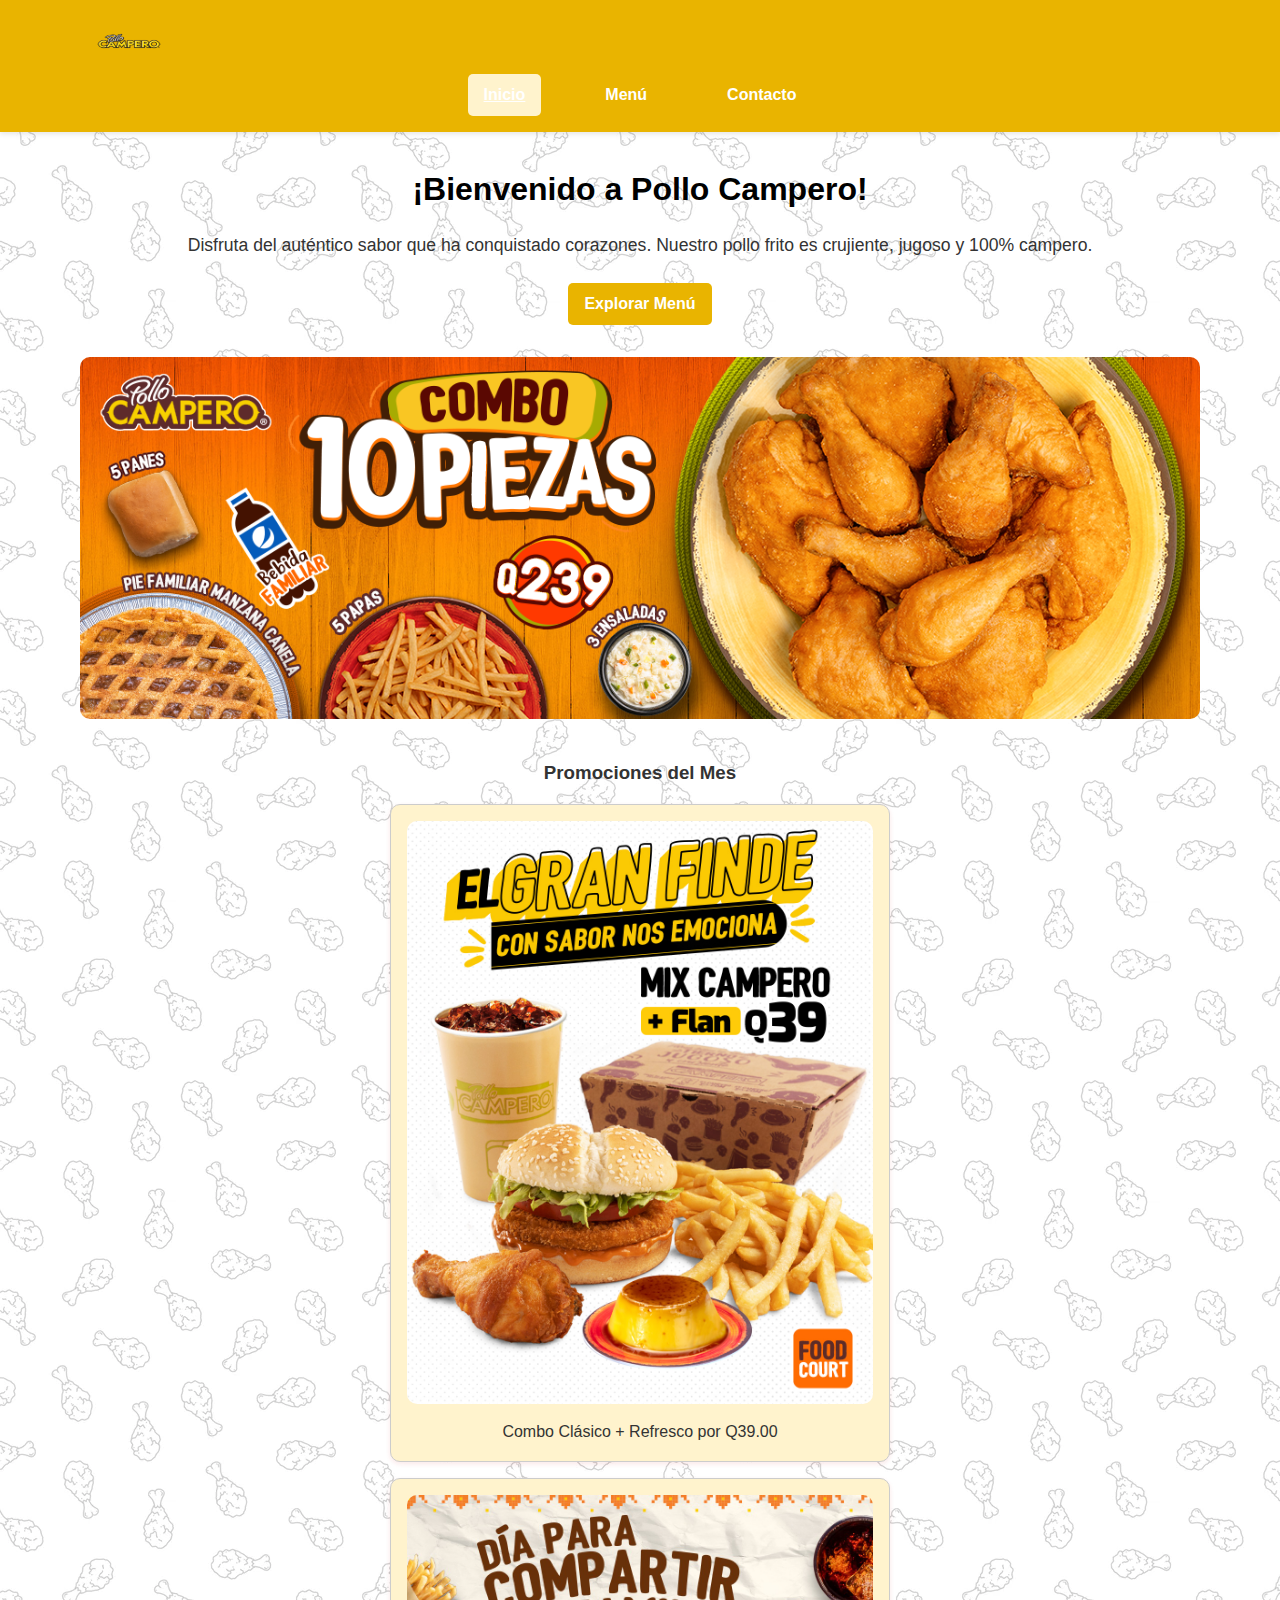
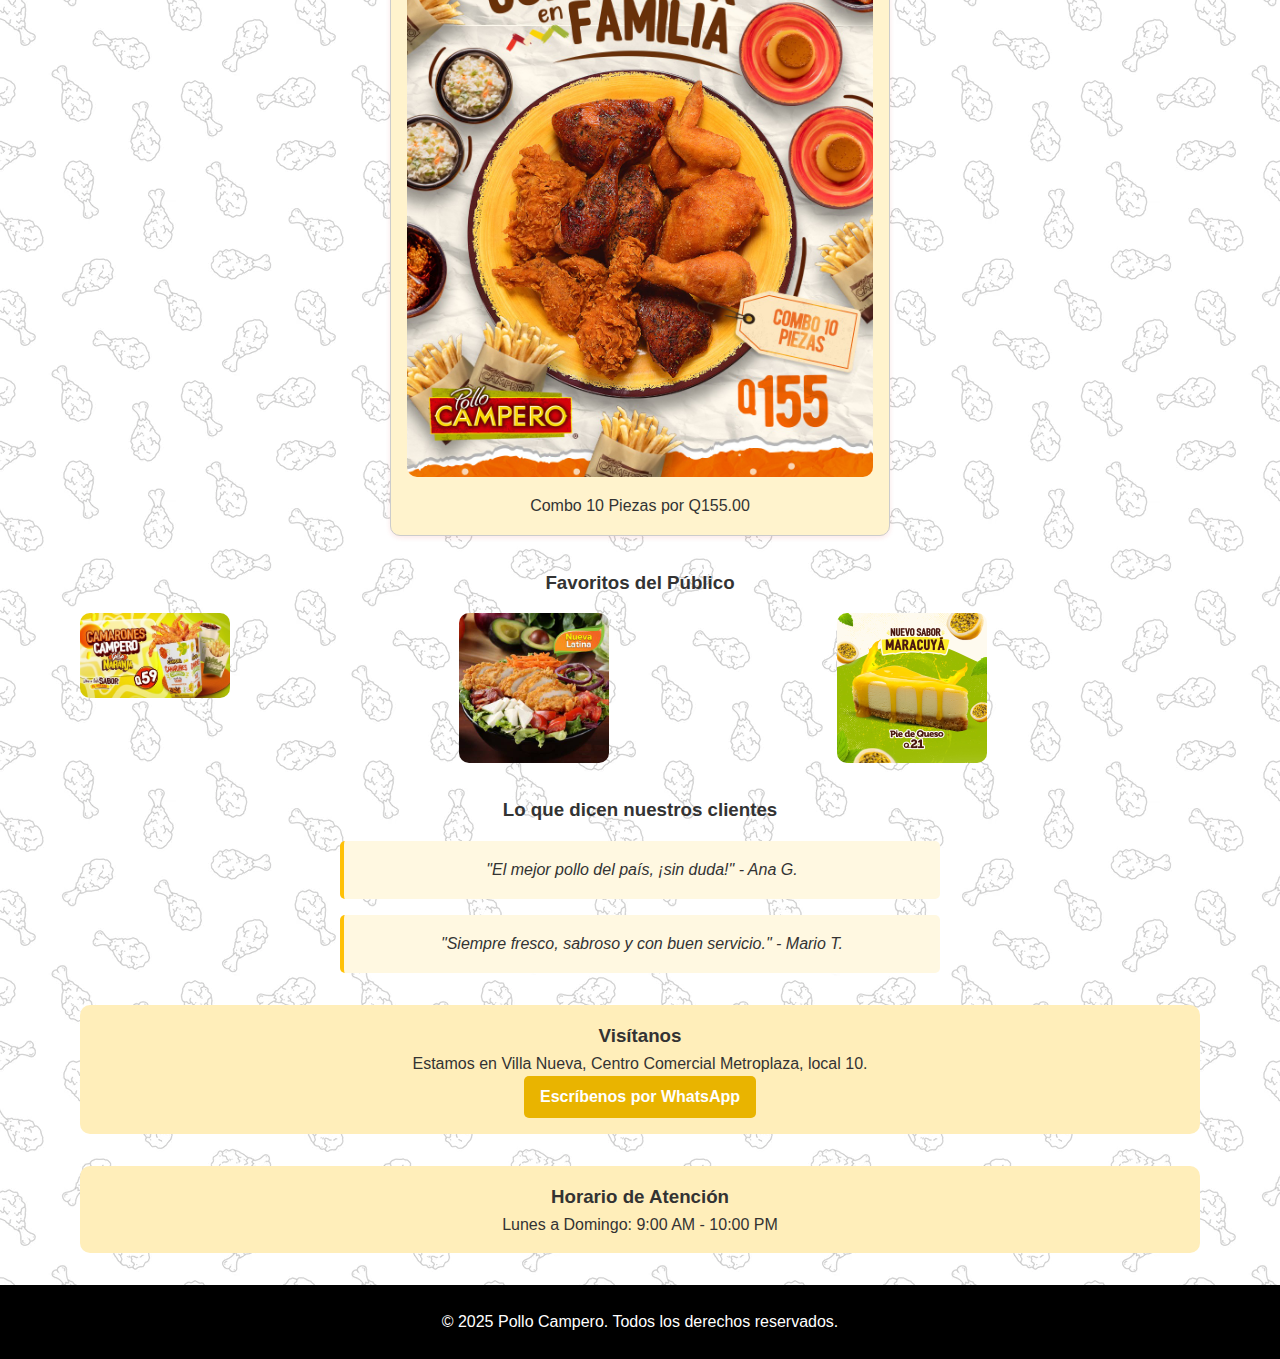
<file: index.html>
<!DOCTYPE html>
<html lang="es">
<head>
  <meta charset="UTF-8" />
  <meta name="viewport" content="width=device-width, initial-scale=1" />
  <title>Pollo Campero | Inicio</title>
  <link rel="stylesheet" href="estilos.css" />
  <style>
    /* Estilos generales */
    body {
      margin: 0;
      padding: 0;
      font-family: 'Segoe UI', sans-serif;
      background-color: #f9f9f9;
      color: #333;
    }

    .header {
      background-color: #e9b400;
      color: white;
      padding: 1rem;
    }

    .container {
      max-width: 1200px;
      margin: 0 auto;
      padding: 0 1rem;
    }

    .logo-nombre {
      display: flex;
      align-items: center;
      justify-content: space-between;
    }

    .logo-img {
      height: 50px;
    }

    .nav {
      display: flex;
      gap: 1rem;
    }

    .nav a {
      color: white;
      text-decoration: none;
      font-weight: bold;
    }

    .nav a.activo {
      text-decoration: underline;
    }

    .main {
      margin: 2rem auto;
    }

    .galeria-grid {
      display: grid;
      grid-template-columns: repeat(auto-fit, minmax(150px, 1fr));
      gap: 1rem;
    }

    .promo-card {
      border: 1px solid #ccc;
      border-radius: 8px;
      overflow: hidden;
      box-shadow: 2px 2px 8px rgba(0, 0, 0, 0.1);
      text-align: center;
      background-color: #fff;
      padding: 1rem;
    }

    .promo-card img {
      width: 100%;
      height: auto;
    }

    .btn {
      display: inline-block;
      background-color: #e9b400;
      color: white;
      padding: 0.5rem 1rem;
      text-decoration: none;
      border-radius: 5px;
      font-weight: bold;
      text-align: center;
    }

    footer {
      background-color: #333;
      color: white;
      text-align: center;
      padding: 1rem;
    }

    footer p {
      margin: 0.5rem 0;
    }

    /* Estilos responsivos */
    @media (max-width: 768px) {
      .logo-nombre {
        flex-direction: column;
        align-items: center;
        text-align: center;
      }

      .nav {
        flex-direction: column;
        align-items: center;
        gap: 0.5rem;
      }

      .promo-card {
        padding: 0.5rem;
      }

      .galeria-grid {
        grid-template-columns: repeat(auto-fit, minmax(120px, 1fr));
      }

      .ubicacion a.btn {
        display: block;
        margin-top: 1rem;
      }
    }
  </style>
</head>
<body>
  <!-- Encabezado -->
  <header class="header">
    <div class="container logo-nombre">
      <img src="logo.png" alt="Logo Pollo Campero" class="logo-img" />
     
    </div>
    <nav class="nav">
      <a href="index.html" class="activo">Inicio</a>
      <a href="menu.html">Menú</a>
      <a href="contacto.html">Contacto</a>
    </nav>
  </header>

  <!-- Contenido principal -->
  <main class="main container">

    <!-- Bienvenida -->
    <section class="bienvenida">
      <h2>¡Bienvenido a Pollo Campero!</h2>
      <p>Disfruta del auténtico sabor que ha conquistado corazones. Nuestro pollo frito es crujiente, jugoso y 100% campero.</p>
      <a href="menu.html" class="btn">Explorar Menú</a>
    </section>

    <!-- Imagen destacada -->
    <section class="imagen-destacada">
      <img src="pollo1.png" alt="Delicioso pollo frito de Pollo Campero" />
    </section>

    <!-- Promociones -->
    <section class="promociones">
      <h3>Promociones del Mes</h3>
      <div class="promo-card">
        <img src="promo1.jpg" alt="Combo campero con bebida" />
        <p>Combo Clásico + Refresco por Q39.00</p>
      </div>
      <div class="promo-card">
        <img src="promo2.jpg" alt="Alitas campero" />
        <p>Combo 10 Piezas por Q155.00</p>
      </div>
    </section>

    <!-- Galería -->
    <section class="galeria">
      <h3>Favoritos del Público</h3>
      <div class="galeria-grid">
        <img src="pollo2.jpg" alt="Alitas Campero" />
        <img src="ensalada.jpg" alt="Ensalada fresca" />
        <img src="postre.jpg" alt="Postre campero" />
      </div>
    </section>

    <!-- Testimonios -->
    <section class="testimonios">
      <h3>Lo que dicen nuestros clientes</h3>
      <blockquote>"El mejor pollo del país, ¡sin duda!" - Ana G.</blockquote>
      <blockquote>"Siempre fresco, sabroso y con buen servicio." - Mario T.</blockquote>
    </section>

    <!-- Ubicación -->
    <section class="ubicacion">
      <h3>Visítanos</h3>
      <p>Estamos en Villa Nueva, Centro Comercial Metroplaza, local 10.</p>
      <a href="https://wa.me/50212345678" class="btn">Escríbenos por WhatsApp</a>
    </section>

    <!-- Horario -->
    <section class="horario">
      <h3>Horario de Atención</h3>
      <p>Lunes a Domingo: 9:00 AM - 10:00 PM</p>
    </section>

  </main>

  <!-- Pie de página -->
  <footer class="footer">
    <div class="container">
      <p>&copy; 2025 Pollo Campero. Todos los derechos reservados.</p>
    </div>
  </footer>
</body>
</html>
</file>
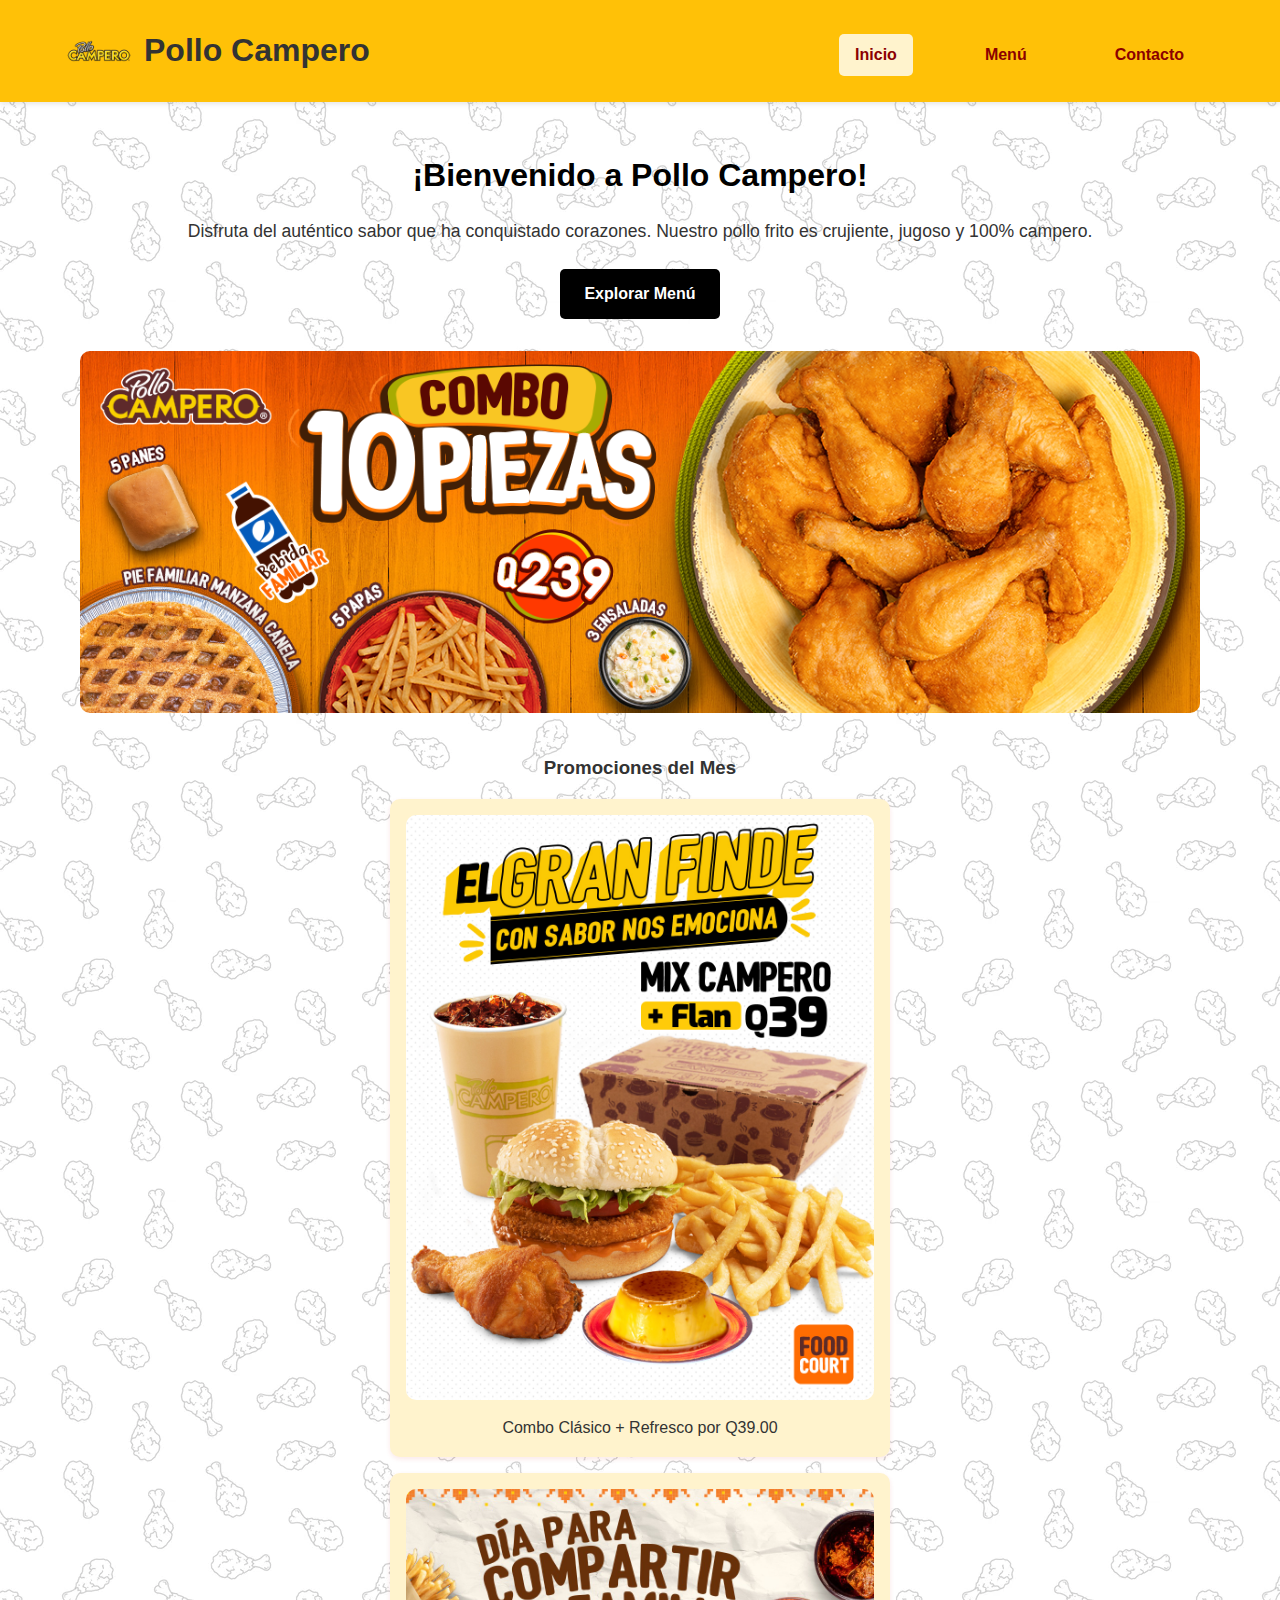
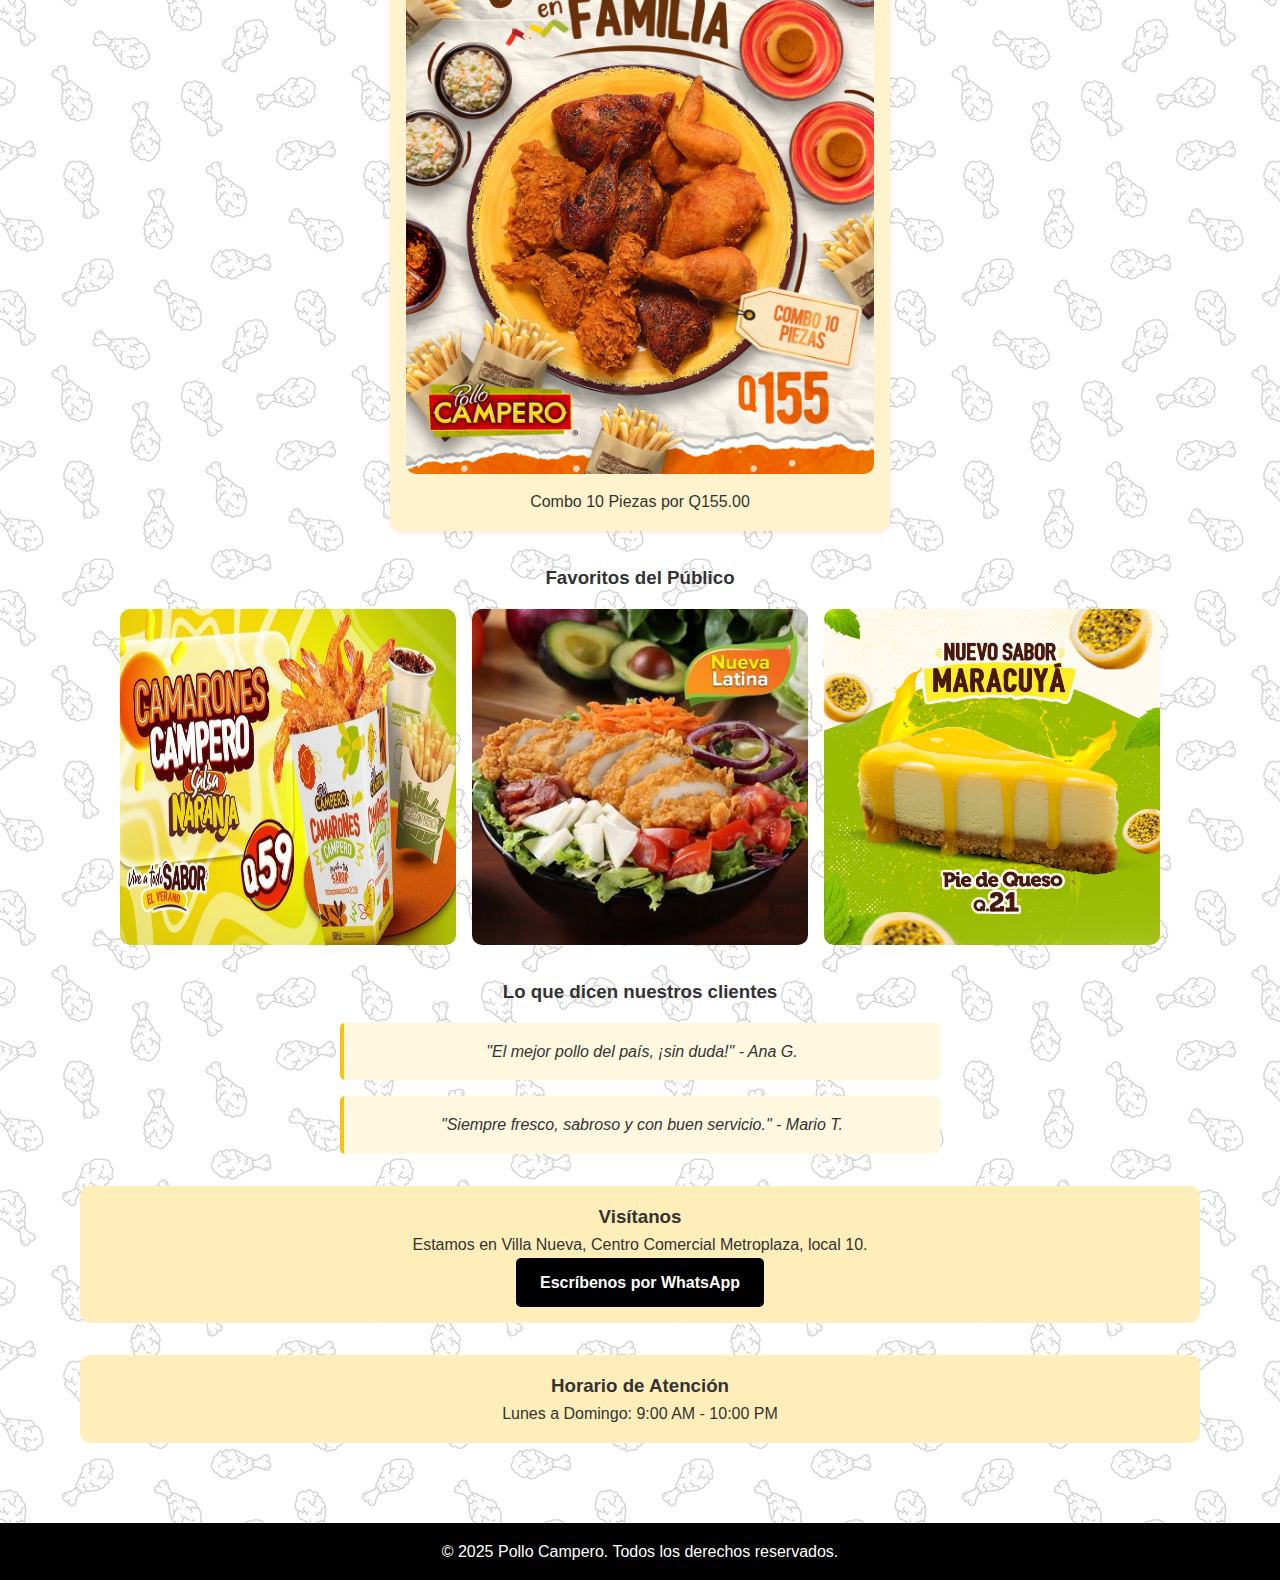
<file: Campero/index.html>
<!DOCTYPE html>
<html lang="es">
<head>
  <meta charset="UTF-8" />
  <meta name="viewport" content="width=device-width, initial-scale=1" />
  <title>Pollo Campero | Inicio</title>
  <link rel="stylesheet" href="estilos.css" />
</head>
<body>
  <!-- Encabezado -->
  <header class="header">
    <div class="container header-content">
      <div class="logo-nombre">
        <img src="logo.png" alt="Logo Pollo Campero" class="logo-img" />
        <h1>Pollo Campero</h1>
      </div>
      <nav class="nav">
        <a href="index.html" class="activo">Inicio</a>
        <a href="menu.html">Menú</a>
        <a href="contacto.html">Contacto</a>
      </nav>
    </div>
  </header>

  <!-- Contenido principal -->
  <main class="main container">

    <!-- Bienvenida -->
    <section class="bienvenida">
      <h2>¡Bienvenido a Pollo Campero!</h2>
      <p>Disfruta del auténtico sabor que ha conquistado corazones. Nuestro pollo frito es crujiente, jugoso y 100% campero.</p>
      <a href="menu.html" class="btn">Explorar Menú</a>
    </section>

    <!-- Imagen destacada -->
    <section class="imagen-destacada">
      <img src="pollo1.png" alt="Delicioso pollo frito de Pollo Campero" />
    </section>

    <!-- Promociones -->
    <section class="promociones">
      <h3>Promociones del Mes</h3>
      <div class="promo-card">
        <img src="promo1.jpg" alt="Combo campero con bebida" />
        <p>Combo Clásico + Refresco por Q39.00</p>
      </div>
      <div class="promo-card">
        <img src="promo2.jpg" alt="Alitas campero" />
        <p>Combo 10 Piezas por Q155.00</p>
      </div>
    </section>

    <!-- Galería -->
    <section class="galeria">
      <h3>Favoritos del Público</h3>
      <div class="galeria-grid">
        <img src="pollo2.jpg" alt="Alitas Campero" />
        <img src="ensalada.jpg" alt="Ensalada fresca" />
        <img src="postre.jpg" alt="Postre campero" />
      </div>
    </section>

    <!-- Testimonios -->
    <section class="testimonios">
      <h3>Lo que dicen nuestros clientes</h3>
      <blockquote>"El mejor pollo del país, ¡sin duda!" - Ana G.</blockquote>
      <blockquote>"Siempre fresco, sabroso y con buen servicio." - Mario T.</blockquote>
    </section>

    <!-- Ubicación -->
    <section class="ubicacion">
      <h3>Visítanos</h3>
      <p>Estamos en Villa Nueva, Centro Comercial Metroplaza, local 10.</p>
      <a href="https://wa.me/50212345678" class="btn">Escríbenos por WhatsApp</a>
    </section>

    <!-- Horario -->
    <section class="horario">
      <h3>Horario de Atención</h3>
      <p>Lunes a Domingo: 9:00 AM - 10:00 PM</p>
    </section>

  </main>

  <!-- Pie de página -->
  <footer class="footer">
    <div class="container">
      <p>&copy; 2025 Pollo Campero. Todos los derechos reservados.</p>
    </div>
  </footer>
</body>
</html>
</file>
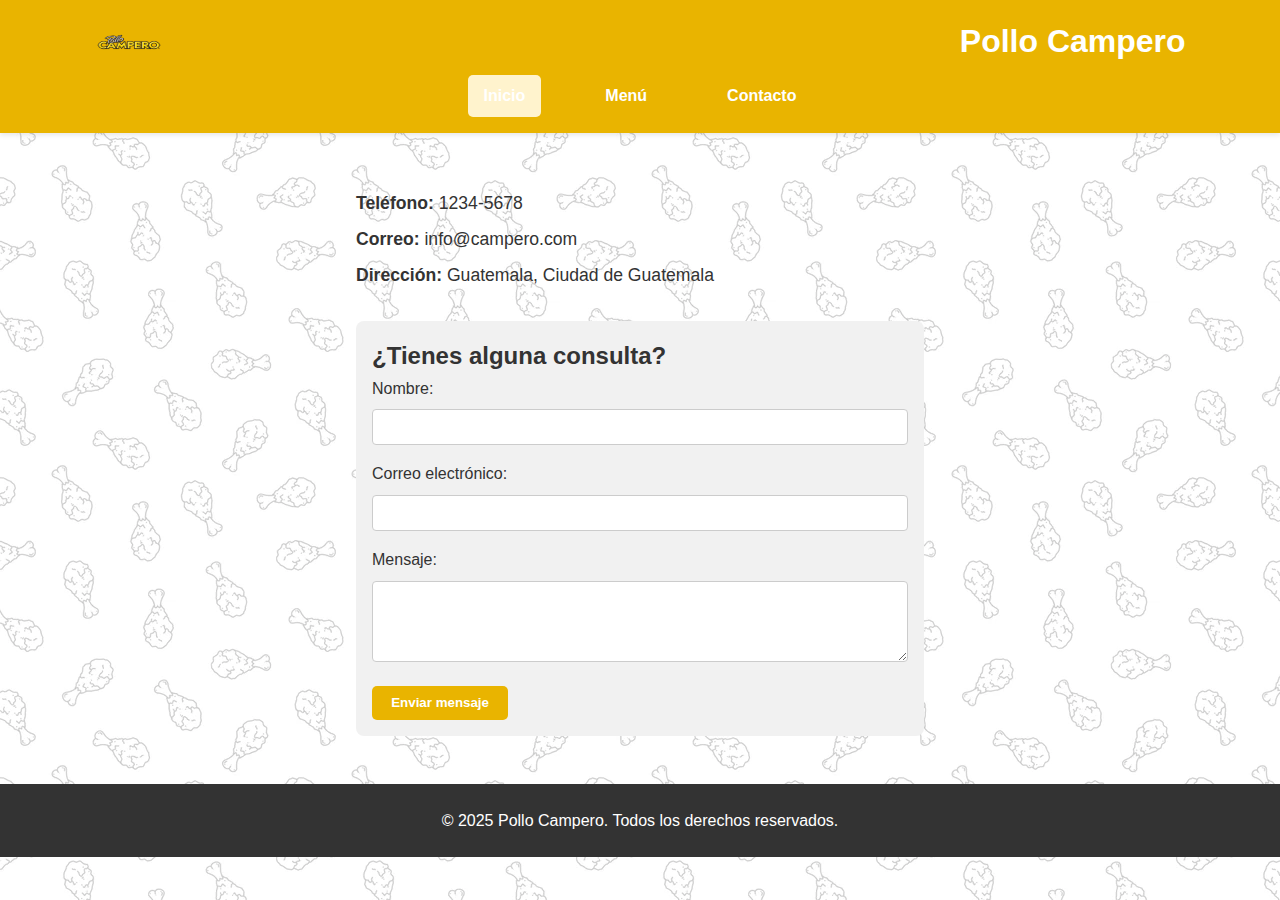
<file: contacto.html>
<!DOCTYPE html>
<html lang="es">
<head>
  <meta charset="UTF-8">
  <meta name="viewport" content="width=device-width, initial-scale=1">
  <title>Contacto - Pollo Campero</title>
  <link rel="stylesheet" href="estilos.css">
  <style>
    body {
      margin: 0;
      padding: 0;
      font-family: 'Segoe UI', sans-serif;
      background-color: #f9f9f9;
      color: #333;
    }

    .header {
      background-color: #e9b400;
      color: white;
      padding: 1rem;
    }

    .container {
      max-width: 1200px;
      margin: 0 auto;
      padding: 0 1rem;
    }

    .logo-nombre {
      display: flex;
      align-items: center;
      justify-content: space-between;
    }

    .logo-img {
      height: 50px;
    }

    .nav {
      display: flex;
      gap: 1rem;
    }

    .nav a {
      color: white;
      text-decoration: none;
      font-weight: bold;
    }

    main {
      max-width: 600px;
      margin: 2rem auto;
      padding: 1rem;
    }

    .info-contacto p {
      font-size: 1.1rem;
      margin: 0.5rem 0;
    }

    .formulario-contacto {
      margin-top: 2rem;
      background: #f1f1f1;
      padding: 1rem;
      border-radius: 8px;
    }

    .formulario-contacto input,
    .formulario-contacto textarea {
      width: 100%;
      padding: 0.6rem;
      margin-top: 0.5rem;
      margin-bottom: 1rem;
      border: 1px solid #ccc;
      border-radius: 4px;
    }

    .formulario-contacto button {
      background-color: #e9b400;
      color: white;
      padding: 0.6rem 1.2rem;
      border: none;
      border-radius: 5px;
      font-weight: bold;
      cursor: pointer;
    }

    footer {
      background-color: #333;
      color: white;
      text-align: center;
      padding: 1rem;
    }

    footer p {
      margin: 0.5rem 0;
    }

    /* Estilos responsivos */
    @media (max-width: 768px) {
      .logo-nombre {
        flex-direction: column;
        align-items: center;
        text-align: center;
      }

      .nav {
        flex-direction: column;
        align-items: center;
        gap: 0.5rem;
      }

      main {
        padding: 1rem;
      }

      .formulario-contacto {
        padding: 0.8rem;
      }
    }

    @media (max-width: 480px) {
      .logo-img {
        height: 40px; /* Ajustar tamaño del logo en pantallas pequeñas */
      }

      .formulario-contacto input,
      .formulario-contacto textarea {
        font-size: 0.9rem; /* Reducir tamaño de fuente */
      }

      .formulario-contacto button {
        font-size: 0.9rem;
        padding: 0.5rem 1rem;
      }
    }
  </style>
</head>
<body>

  <header class="header">
    <div class="container logo-nombre">
      <img src="logo.png" alt="Logo Pollo Campero" class="logo-img" />
      <h1>Pollo Campero</h1>
    </div>
    <nav class="nav">
      <a href="index.html" class="activo">Inicio</a>
      <a href="menu.html">Menú</a>
      <a href="contacto.html">Contacto</a>
    </nav>
  </header>

  <main>
    <section class="info-contacto">
      <p><strong>Teléfono:</strong> 1234-5678</p>
      <p><strong>Correo:</strong> info@campero.com</p>
      <p><strong>Dirección:</strong> Guatemala, Ciudad de Guatemala</p>
    </section>

    <section class="formulario-contacto">
      <h2>¿Tienes alguna consulta?</h2>
      <form onsubmit="enviarFormulario(event)">
        <label for="nombre">Nombre:</label>
        <input type="text" id="nombre" required>

        <label for="email">Correo electrónico:</label>
        <input type="email" id="email" required>

        <label for="mensaje">Mensaje:</label>
        <textarea id="mensaje" rows="4" required></textarea>

        <button type="submit">Enviar mensaje</button>
      </form>
    </section>
  </main>

  <footer>
    <p>&copy; 2025 Pollo Campero. Todos los derechos reservados.</p>
  </footer>

  <script>
    function enviarFormulario(event) {
      event.preventDefault();
      const nombre = document.getElementById("nombre").value;
      alert(`¡Gracias, ${nombre}! Hemos recibido tu mensaje y te contactaremos pronto.`);
      document.querySelector("form").reset();
    }
  </script>

</body>
</html>
</file>
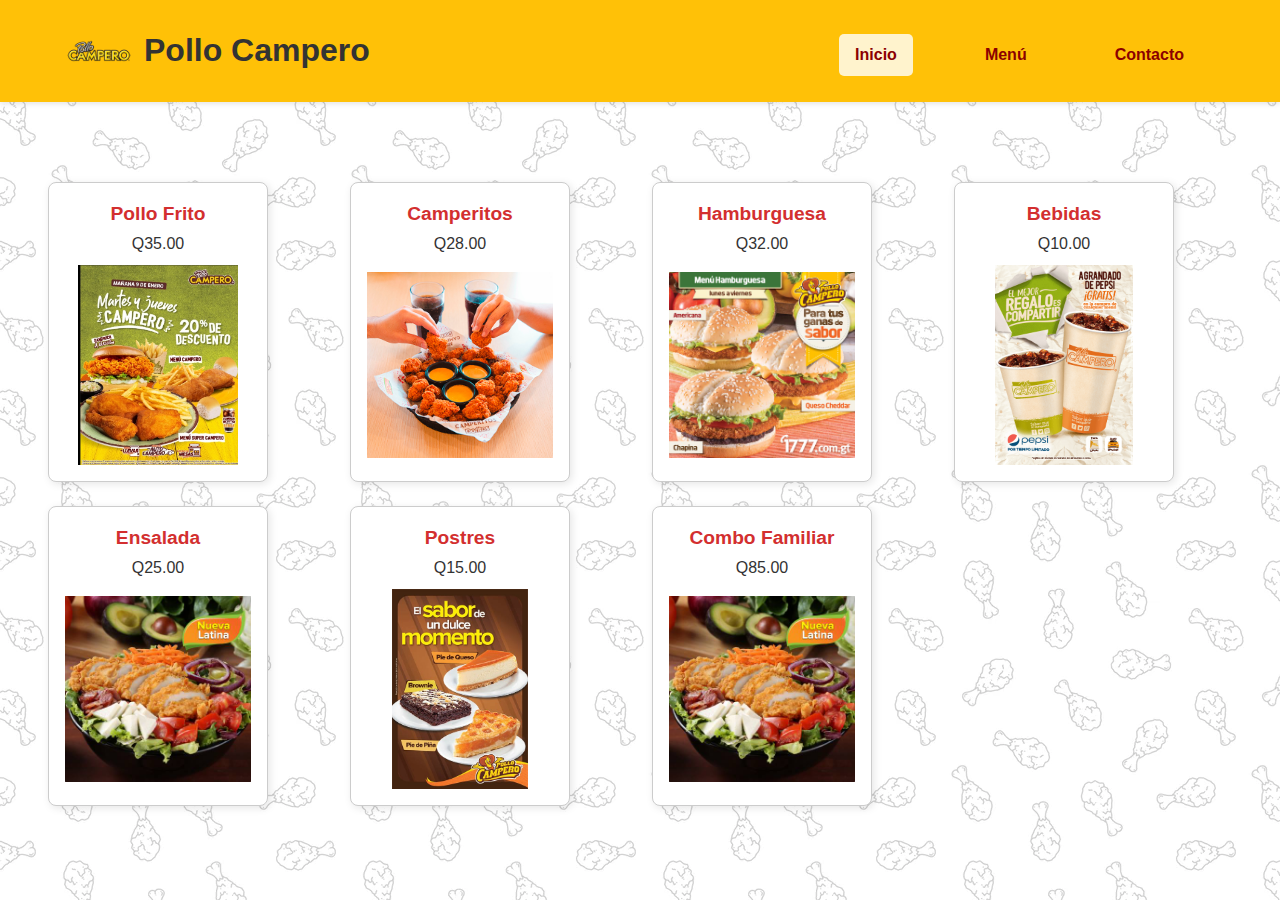
<file: menu.html>
<!DOCTYPE html>
<html lang="es">
<head>
  <meta charset="UTF-8" />
  <meta name="viewport" content="width=device-width, initial-scale=1" />
  <title>Menú - Pollo Campero</title>
  <link rel="stylesheet" href="estilos.css" />
  <style>
   body {
  font-family: 'Segoe UI', sans-serif;
  margin: 0;
  padding: 0;
  background-image: url('fondo.webp');
  background-repeat: repeat;
  background-size: auto;
  color: #333;
}


    .menu-grid {
      display: grid;
      grid-template-columns: repeat(4, 1fr); /* 4 columnas */
      grid-auto-rows: 300px; /* Altura fija para los cuadros */
      gap: 1.5rem; /* Espaciado entre los cuadros */
      padding: 2rem;
      border-radius: 8px;
    }

    .producto {
      border: 1px solid #ccc;
      padding: 1rem;
      text-align: center;
      cursor: pointer;
      background-color: #fff;
      border-radius: 8px;
      box-shadow: 2px 2px 8px rgba(0,0,0,0.1);
      display: flex;
      flex-direction: column;
      justify-content: space-between;
      align-items: center;
    }

    .producto img {
      max-width: 100%; /* Ajustar tamaño de la imagen al 100% del contenedor */
      height: 200px; /* Altura fija para las imágenes */
      object-fit: contain; /* Asegura que la imagen se ajuste completamente sin recortarse */
      border-radius: 8px;
    }

    .modal {
      display: none;
      position: fixed;
      top: 0; left: 0;
      width: 100%; height: 100%;
      background-color: rgba(0,0,0,0.6);
      justify-content: center;
      align-items: center;
    }

    .modal-content {
      background: white;
      padding: 2rem;
      border-radius: 8px;
      width: 90%;
      max-width: 400px;
      text-align: center;
      position: relative;
    }

    .modal-content input,
    .modal-content select {
      margin: 0.5rem 0;
      width: 100%;
      padding: 0.5rem;
      border: 1px solid #ccc;
      border-radius: 5px;
    }

    .modal-content button {
      margin-top: 1rem;
      padding: 0.5rem 1rem;
      background-color: #e9b400;
      border: none;
      color: white;
      font-weight: bold;
      border-radius: 5px;
      cursor: pointer;
    }

    .close {
      position: absolute;
      top: 0.5rem;
      right: 1rem;
      font-size: 1.5rem;
      cursor: pointer;
      font-weight: bold;
      color: #333;
    }

    #total {
      margin-top: 0.5rem;
      font-weight: bold;
    }
  </style>
<header class="header">
  <div class="container header-content">
    <div class="logo-nombre">
      <img src="logo.png" alt="Logo Pollo Campero" class="logo-img" />
      <h1>Pollo Campero</h1>
    </div>
    <nav class="nav">
      <a href="index.html" class="activo">Inicio</a>
      <a href="menu.html">Menú</a>
      <a href="contacto.html">Contacto</a>
    </nav>
  </div>
</header>

  <main class="main">
    <section class="menu-grid">
      <div class="producto" onclick="abrirModal('Pollo Frito', 35)">
        <h3>Pollo Frito</h3>
        <p>Q35.00</p>
        <img src="Pollo.jpeg" alt="Pollo frito" />
      </div>
      <div class="producto" onclick="abrirModal('Camperitos', 28)">
        <h3>Camperitos</h3>
        <p>Q28.00</p>
        <img src="Camperitos.jpg" alt="Camperitos" />
      </div>
      <div class="producto" onclick="abrirModal('Hamburguesa', 32)">
        <h3>Hamburguesa</h3>
        <p>Q32.00</p>
        <img src="hamburguesas.jpeg" alt="Hamburguesa" />
      </div>
      <div class="producto" onclick="abrirModal('Bebidas', 10)">
        <h3>Bebidas</h3>
        <p>Q10.00</p>
        <img src="bebida.png" alt="Bebidas" />
      </div>
      <!-- Nuevos productos -->
      <div class="producto" onclick="abrirModal('Ensalada', 25)">
        <h3>Ensalada</h3>
        <p>Q25.00</p>
        <img src="ensalada.jpg" alt="Ensalada" />
      </div>
      <div class="producto" onclick="abrirModal('Postres', 15)">
        <h3>Postres</h3>
        <p>Q15.00</p>
        <img src="postres.jpg" alt="Postres" />
      </div>
      <div class="producto" onclick="abrirModal('Combo Familiar', 85)">
        <h3>Combo Familiar</h3>
        <p>Q85.00</p>
        <img src="ensalada.jpg" alt="Combo Familiar" />
      </div>
    </section>
  </main>

  <!-- Modal de Pedido -->
  <div class="modal" id="modalPedido">
    <div class="modal-content">
      <span class="close" onclick="cerrarModal()">&times;</span>
      <h2 id="tituloProducto">Ordenar</h2>
      <form onsubmit="enviarPedido(event)">
        <input type="text" id="nombre" placeholder="Tu nombre" required />
        <input type="number" id="cantidad" placeholder="Cantidad" min="1" value="1" required oninput="calcularTotal()" />
        <select id="entrega" required>
          <option value="">Selecciona método de entrega</option>
          <option value="Para llevar">Para llevar</option>
          <option value="Domicilio">Domicilio</option>
        </select>
        <p id="total">Total: Q0.00</p>
        <button type="submit">Confirmar Pedido</button>
      </form>
    </div>
  </div>

  <script>
    let productoSeleccionado = "";
    let precioProducto = 0;

    function abrirModal(producto, precio) {
      productoSeleccionado = producto;
      precioProducto = precio;
      document.getElementById('tituloProducto').innerText = `Ordenar: ${producto}`;
      document.getElementById('cantidad').value = 1;
      document.getElementById('total').innerText = `Total: Q${precioProducto.toFixed(2)}`;
      document.getElementById('modalPedido').style.display = 'flex';
    }

    function cerrarModal() {
      document.getElementById('modalPedido').style.display = 'none';
      document.getElementById('nombre').value = "";
      document.getElementById('cantidad').value = 1;
      document.getElementById('entrega').value = "";
    }

    function calcularTotal() {
      const cantidad = parseInt(document.getElementById('cantidad').value);
      const total = cantidad * precioProducto;
      document.getElementById('total').innerText = `Total: Q${total.toFixed(2)}`;
    }

    function enviarPedido(event) {
      event.preventDefault();
      const nombre = document.getElementById('nombre').value;
      const cantidad = document.getElementById('cantidad').value;
      const metodo = document.getElementById('entrega').value;
      const total = (cantidad * precioProducto).toFixed(2);
      alert(`¡Gracias, ${nombre}!\nHas ordenado ${cantidad} x ${productoSeleccionado}.\nMétodo de entrega: ${metodo}\nTotal: Q${total}`);
      cerrarModal();
    }
  </script>
</body>
</html>
</file>
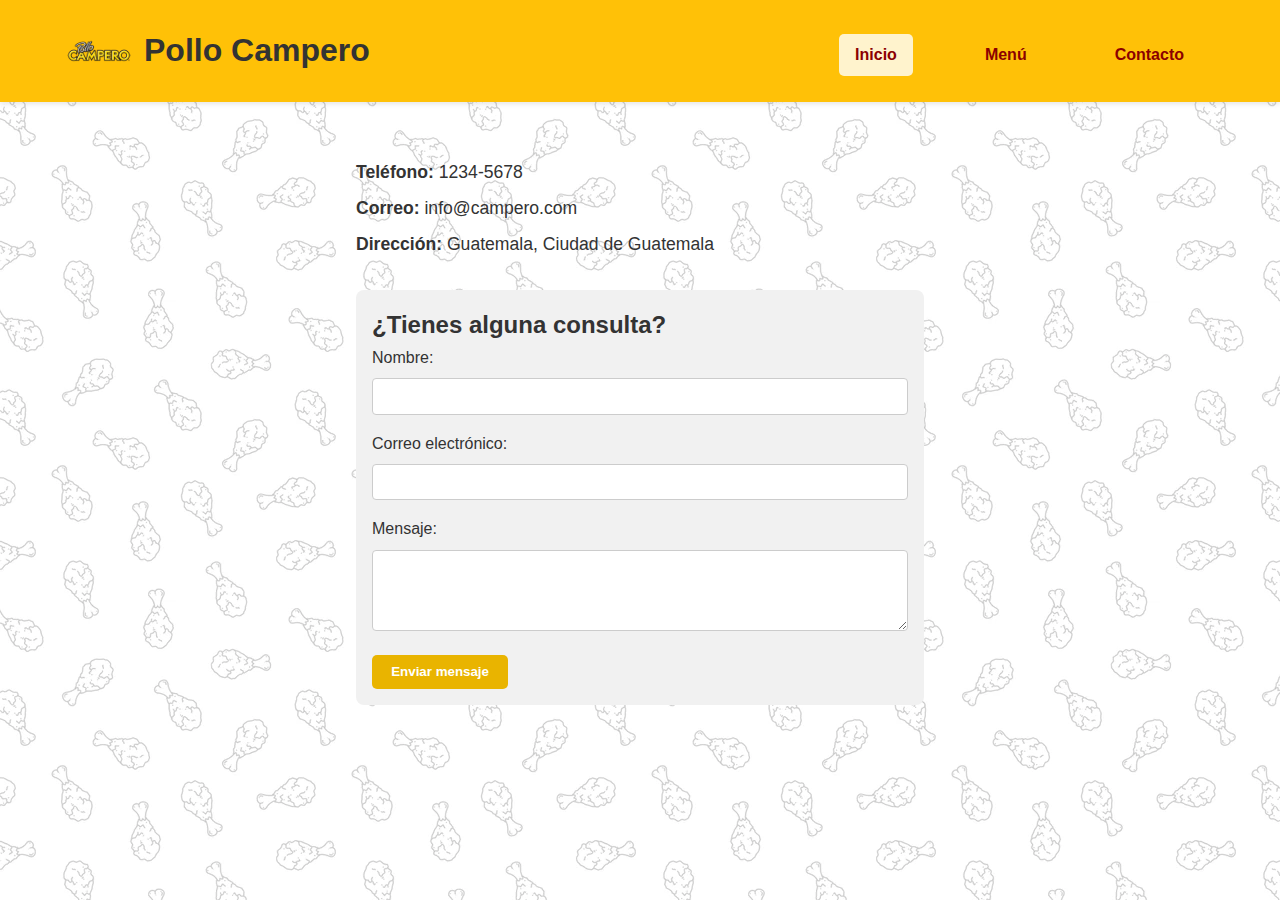
<file: Campero/contacto.html>
<!DOCTYPE html>
<html lang="es">
<head>
  <meta charset="UTF-8">
  <meta name="viewport" content="width=device-width, initial-scale=1">
  <title>Contacto - Pollo Campero</title>
  <link rel="stylesheet" href="estilos.css">
  <style>

    main {
      max-width: 600px;
      margin: 2rem auto;
      padding: 1rem;
    }

    .info-contacto p {
      font-size: 1.1rem;
      margin: 0.5rem 0;
    }

    .formulario-contacto {
      margin-top: 2rem;
      background: #f1f1f1;
      padding: 1rem;
      border-radius: 8px;
    }

    .formulario-contacto input,
    .formulario-contacto textarea {
      width: 100%;
      padding: 0.6rem;
      margin-top: 0.5rem;
      margin-bottom: 1rem;
      border: 1px solid #ccc;
      border-radius: 4px;
    }

    .formulario-contacto button {
      background-color: #e9b400;
      color: white;
      padding: 0.6rem 1.2rem;
      border: none;
      border-radius: 5px;
      font-weight: bold;
      cursor: pointer;
    }
  </style>
</head>
<body>

  <header class="header">
    <div class="container header-content">
      <div class="logo-nombre">
        <img src="logo.png" alt="Logo Pollo Campero" class="logo-img" />
        <h1>Pollo Campero</h1>
      </div>
      <nav class="nav">
        <a href="index.html" class="activo">Inicio</a>
        <a href="menu.html">Menú</a>
        <a href="contacto.html">Contacto</a>
      </nav>
    </div>
  </header>

  <main>
    <section class="info-contacto">
      <p><strong>Teléfono:</strong> 1234-5678</p>
      <p><strong>Correo:</strong> info@campero.com</p>
      <p><strong>Dirección:</strong> Guatemala, Ciudad de Guatemala</p>
    </section>

    <section class="formulario-contacto">
      <h2>¿Tienes alguna consulta?</h2>
      <form onsubmit="enviarFormulario(event)">
        <label for="nombre">Nombre:</label>
        <input type="text" id="nombre" required>

        <label for="email">Correo electrónico:</label>
        <input type="email" id="email" required>

        <label for="mensaje">Mensaje:</label>
        <textarea id="mensaje" rows="4" required></textarea>

        <button type="submit">Enviar mensaje</button>
      </form>
    </section>
  </main>

  <script>
    function enviarFormulario(event) {
      event.preventDefault();
      const nombre = document.getElementById("nombre").value;
      alert(`¡Gracias, ${nombre}! Hemos recibido tu mensaje y te contactaremos pronto.`);
      // Aquí puedes integrar un envío real usando backend o correo.
      document.querySelector("form").reset();
    }
  </script>

</body>
</html>
</file>
<file: estilos.css>
body {
  font-family: 'Segoe UI', sans-serif;
  margin: 0;
  padding: 0;
  background-image: url('fondo.webp');
  background-repeat: repeat;
  background-size: auto;
  color: #333;
}



.header {
  background-color: #ffc107;
  padding: 1rem;
  text-align: center;
}

.header h1 {
  margin: 0;
  font-size: 2rem;
}

.nav {
  margin-top: 0.5rem;
}

.nav a {
  margin: 0 1rem;
  text-decoration: none;
  color: #333;
  font-weight: bold;
}

.nav a:hover {
  color: #d32f2f;
}

.main {
  padding: 1rem;
}

.intro {
  text-align: center;
  margin-bottom: 2rem;
}

.galeria {
  display: flex;
  gap: 1rem;
  justify-content: center;
  flex-wrap: wrap;
}

.card {
  background: white;
  border-radius: 8px;
  box-shadow: 0 2px 4px rgba(0,0,0,0.1);
  padding: 0.5rem;
  width: 250px;
  text-align: center;
}

.card img {
  width: 100%;
  border-radius: 8px;
}
.menu-grid {
  display: flex;
  flex-wrap: wrap;
  justify-content: center;
  gap: 1rem;
  padding: 1rem;
}

.producto {
  background: white;
  border-radius: 10px;
  box-shadow: 0 2px 6px rgba(0,0,0,0.1);
  padding: 1rem;
  width: 220px;
  text-align: center;
}

.producto img {
  width: 100%;
  border-radius: 8px;
  margin-top: 0.5rem;
}

.producto h3 {
  margin: 0;
  font-size: 1.2rem;
  color: #d32f2f;
}
/* Reset básico */
* {
  margin: 0;
  padding: 0;
  box-sizing: border-box;
}

body {
  font-family: 'Segoe UI', sans-serif;
  line-height: 1.6;
  background-color: #fffaf3;
  color: #333;
}

/* Contenedor general */
.container {
  width: 90%;
  max-width: 1200px;
  margin: 0 auto;
}

/* Encabezado */
.header {
  background-color: #ffc107;
  padding: 1rem 0;
  box-shadow: 0 2px 5px rgba(0, 0, 0, 0.1);
}

.logo {
  font-size: 2rem;
  color: #8b0000;
  font-weight: bold;
  text-align: center;
}

.nav {
  display: flex;
  justify-content: center;
  gap: 1.5rem;
  margin-top: 0.5rem;
}

.nav a {
  text-decoration: none;
  color: #8b0000;
  font-weight: bold;
  padding: 0.5rem 1rem;
  border-radius: 5px;
  transition: background 0.3s;
}

.nav a:hover,
.nav a.activo {
  background-color: #fff3cd;
}

/* Secciones */
.main section {
  margin: 2rem 0;
  text-align: center;
}

.bienvenida h2 {
  font-size: 2rem;
  margin-bottom: 1rem;
  color: #000000;
}

.bienvenida p {
  font-size: 1.1rem;
  margin-bottom: 1.5rem;
}

.btn {
  display: inline-block;
  background-color: #000000;
  color: white;
  padding: 0.75rem 1.5rem;
  text-decoration: none;
  border-radius: 5px;
  font-weight: bold;
  transition: background 0.3s;
}

.btn:hover {
  background-color: #a91c1c;
}

/* Imagen destacada */
.imagen-destacada img {
  width: 100%;
  max-height: 400px;
  object-fit: cover;
  border-radius: 10px;
}

/* Promociones */
.promociones .promo-card {
  margin: 1rem auto;
  max-width: 500px;
  background-color: #fff3cd;
  padding: 1rem;
  border-radius: 10px;
  box-shadow: 0 2px 5px rgba(218, 30, 30, 0.1);
}

.promociones img {
  width: 100%;
  border-radius: 10px;
  margin-bottom: 0.5rem;
}

/* Galería */
.galeria-grid {
  display: flex;
  justify-content: center;
  gap: 1rem;
  flex-wrap: wrap;
}

.galeria-grid img {
  width: 30%;
  min-width: 150px;
  border-radius: 10px;
}

/* Testimonios */
.testimonios blockquote {
  font-style: italic;
  background-color: #fff8e1;
  margin: 1rem auto;
  padding: 1rem;
  border-left: 4px solid #ffc107;
  max-width: 600px;
  border-radius: 5px;
}

/* Ubicación y horario */
.ubicacion, .horario {
  background-color: #ffeeba;
  padding: 1rem;
  border-radius: 10px;
  margin-top: 2rem;
}

/* Footer */
.footer {
  background-color: #000000;
  color: white;
  text-align: center;
  padding: 1rem 0;
  margin-top: 2rem;
}

.header-content {
  display: flex;
  align-items: center;
  justify-content: space-between;
  flex-wrap: wrap;
}

.logo-nombre {
  display: flex;
  align-items: center;
  gap: 10px;
}

.logo-img {
  width: 70px;
  height: auto;
}
body {
  overflow-y: scroll;
}
</file>
<file: Campero/estilos.css>
body {
  font-family: 'Segoe UI', sans-serif;
  margin: 0;
  padding: 0;
  background-image: url('fondo.webp');
  background-repeat: repeat;
  background-size: auto;
  color: #333;
}



.header {
  background-color: #ffc107;
  padding: 1rem;
  text-align: center;
}

.header h1 {
  margin: 0;
  font-size: 2rem;
}

.nav {
  margin-top: 0.5rem;
}

.nav a {
  margin: 0 1rem;
  text-decoration: none;
  color: #333;
  font-weight: bold;
}

.nav a:hover {
  color: #d32f2f;
}

.main {
  padding: 1rem;
}

.intro {
  text-align: center;
  margin-bottom: 2rem;
}

.galeria {
  display: flex;
  gap: 1rem;
  justify-content: center;
  flex-wrap: wrap;
}

.card {
  background: white;
  border-radius: 8px;
  box-shadow: 0 2px 4px rgba(0,0,0,0.1);
  padding: 0.5rem;
  width: 250px;
  text-align: center;
}

.card img {
  width: 100%;
  border-radius: 8px;
}
.menu-grid {
  display: flex;
  flex-wrap: wrap;
  justify-content: center;
  gap: 1rem;
  padding: 1rem;
}

.producto {
  background: white;
  border-radius: 10px;
  box-shadow: 0 2px 6px rgba(0,0,0,0.1);
  padding: 1rem;
  width: 220px;
  text-align: center;
}

.producto img {
  width: 100%;
  border-radius: 8px;
  margin-top: 0.5rem;
}

.producto h3 {
  margin: 0;
  font-size: 1.2rem;
  color: #d32f2f;
}
/* Reset básico */
* {
  margin: 0;
  padding: 0;
  box-sizing: border-box;
}

body {
  font-family: 'Segoe UI', sans-serif;
  line-height: 1.6;
  background-color: #fffaf3;
  color: #333;
}

/* Contenedor general */
.container {
  width: 90%;
  max-width: 1200px;
  margin: 0 auto;
}

/* Encabezado */
.header {
  background-color: #ffc107;
  padding: 1rem 0;
  box-shadow: 0 2px 5px rgba(0, 0, 0, 0.1);
}

.logo {
  font-size: 2rem;
  color: #8b0000;
  font-weight: bold;
  text-align: center;
}

.nav {
  display: flex;
  justify-content: center;
  gap: 1.5rem;
  margin-top: 0.5rem;
}

.nav a {
  text-decoration: none;
  color: #8b0000;
  font-weight: bold;
  padding: 0.5rem 1rem;
  border-radius: 5px;
  transition: background 0.3s;
}

.nav a:hover,
.nav a.activo {
  background-color: #fff3cd;
}

/* Secciones */
.main section {
  margin: 2rem 0;
  text-align: center;
}

.bienvenida h2 {
  font-size: 2rem;
  margin-bottom: 1rem;
  color: #000000;
}

.bienvenida p {
  font-size: 1.1rem;
  margin-bottom: 1.5rem;
}

.btn {
  display: inline-block;
  background-color: #000000;
  color: white;
  padding: 0.75rem 1.5rem;
  text-decoration: none;
  border-radius: 5px;
  font-weight: bold;
  transition: background 0.3s;
}

.btn:hover {
  background-color: #a91c1c;
}

/* Imagen destacada */
.imagen-destacada img {
  width: 100%;
  max-height: 400px;
  object-fit: cover;
  border-radius: 10px;
}

/* Promociones */
.promociones .promo-card {
  margin: 1rem auto;
  max-width: 500px;
  background-color: #fff3cd;
  padding: 1rem;
  border-radius: 10px;
  box-shadow: 0 2px 5px rgba(218, 30, 30, 0.1);
}

.promociones img {
  width: 100%;
  border-radius: 10px;
  margin-bottom: 0.5rem;
}

/* Galería */
.galeria-grid {
  display: flex;
  justify-content: center;
  gap: 1rem;
  flex-wrap: wrap;
}

.galeria-grid img {
  width: 30%;
  min-width: 150px;
  border-radius: 10px;
}

/* Testimonios */
.testimonios blockquote {
  font-style: italic;
  background-color: #fff8e1;
  margin: 1rem auto;
  padding: 1rem;
  border-left: 4px solid #ffc107;
  max-width: 600px;
  border-radius: 5px;
}

/* Ubicación y horario */
.ubicacion, .horario {
  background-color: #ffeeba;
  padding: 1rem;
  border-radius: 10px;
  margin-top: 2rem;
}

/* Footer */
.footer {
  background-color: #000000;
  color: white;
  text-align: center;
  padding: 1rem 0;
  margin-top: 2rem;
}

.header-content {
  display: flex;
  align-items: center;
  justify-content: space-between;
  flex-wrap: wrap;
}

.logo-nombre {
  display: flex;
  align-items: center;
  gap: 10px;
}

.logo-img {
  width: 70px;
  height: auto;
}
body {
  overflow-y: scroll;
}
</file>
